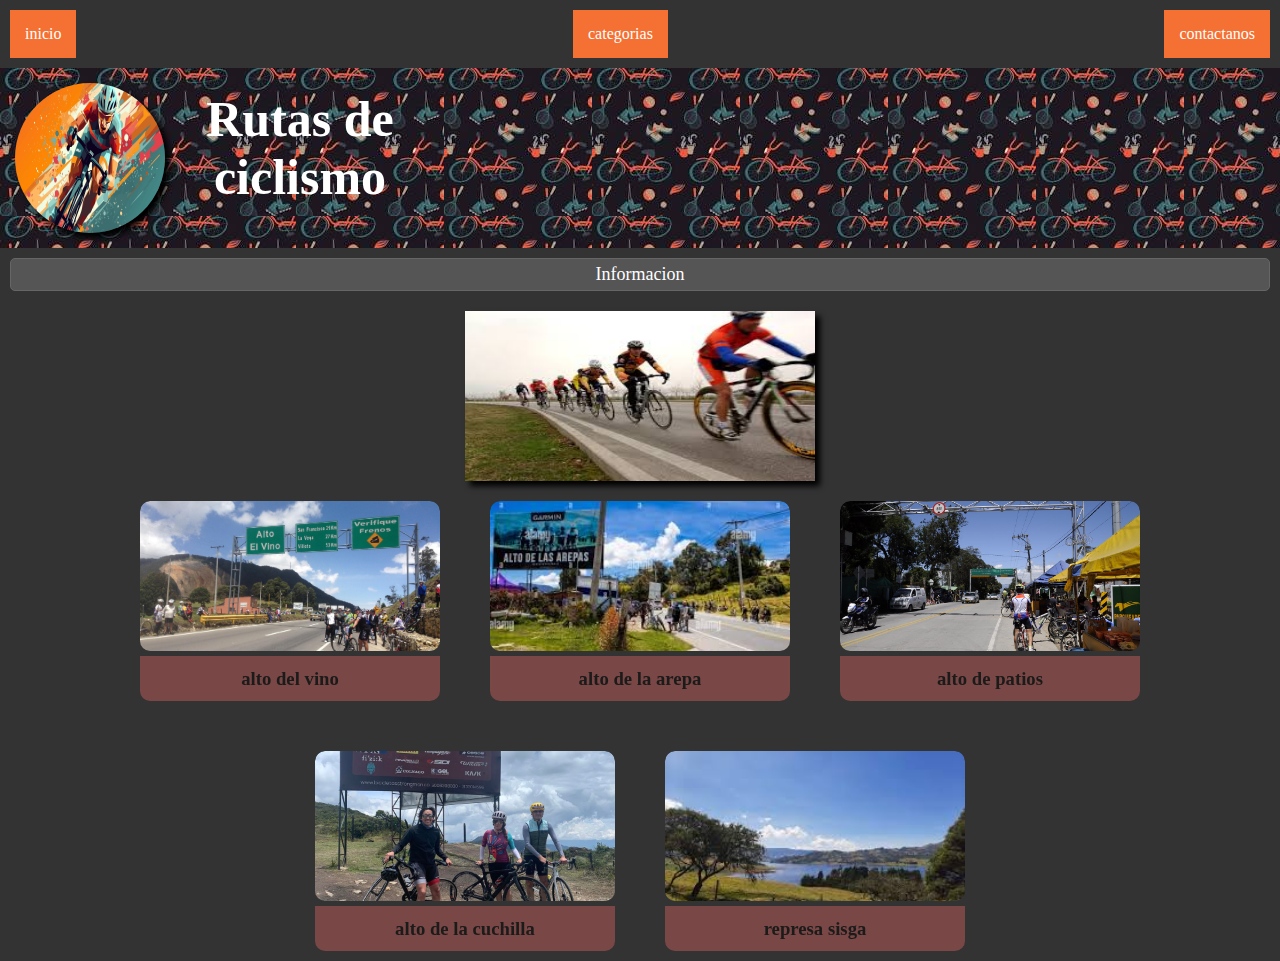
<file: paginas/index.html>
<!DOCTYPE html>
<html lang="es">

<head>
    <meta charset="UTF-8">
    <meta name="viewport" content="width=device-width, initial-scale=1.0">
    <link rel="stylesheet" href="../css/style.css">
    <title>pagina principal</title>
    <script src="../JS/jquery.js"></script>
    <script>
        $(document).ready(function(){
            var evento=document.getElementById("a")
            evento.addEventListener("mouseover",cambiaE)
            var imagen=document.querySelectorAll("img")
            for(var p=0;p<imagen.length;p++){
                imagen[p].addEventListener("mouseover",cambiaI)
                imagen[p].addEventListener("mouseout",cambiaR)
            }
            document.getElementById("boton")
            .addEventListener("click",Esconder)
        })
        $(document).ready(function(){
        $("#flip").mouseover(function(){
       $("#panel").slideDown(2500);
   });
       $("#stop").click(function(){
        $("#panel").stop();
   });
 });
        
        function cambiaI(e){
            if(e.target==img1){
                 $("#img1").attr("src","../img/1.jpg")
                }
        }
        function cambiaR(e){
            if(e.target==img1){
                 $("#img1").attr("src","../img/ciclismo.webp")
                }
        }
        function cambiaE() {
            $(".nombre").toggleClass("nombre2")
        }
        function cambiaA() {
            $(".nombre").removeClass("nombre2")
        }
        
        
    </script>

</head>

<body>

    <nav class="navbar">
        <ul class="etiquetas">
            <li class="niveles"><a href="index.html">inicio</a> </li>
            <li class="niveles"><a href="categorias.html">categorias</a> </li>
            <li class="niveles"><a href="contactanos.html">contactanos</a> </li>
        </ul>
    </nav>
    <header>


        <img class="logo" id="img1" src="../img/ciclismo.webp" alt="bici">
        <h1 class="nombre" id="a">Rutas de ciclismo</h1>
    </header>

    <main>

         <div style="padding: 10px;" >
            <div id="flip">Informacion </div>
            <div id="panel">
                <p class="texto" style="text-align: center;">
                    <h1>Mi pagina</h1>
                    Documento creado para ciclistas de bogota donde podran ver varias de las rutas de ciclismo para
                    que puedas escoger cual quieres recorrer, donde veras varias reseñas y experiencias de la ruta que
                    escojas, aparte de poder ver las rutas y el recorrido desde la ciudad de bogota
                    </p>
            </div>
        </div>
        
        <div style="padding: 10px;" >
        <img  id="bicit" src="../img/ciclismo.jpeg" alt="">
        </div>

        <div class="cards_container">
            <!--ficha alto del vino-->
            <div class="card">
                <div class="face front">
                    <img class="imagen" src="../img/alto al vino.jpg " alt="">
                    <h3>alto del vino</h3>
                </div>
                <div class="face back">
                    <h3>conoce mi ruta</h3>
                    <p>conoceras las rutas junto con su recorrido su altitud y su dificultad de cada ruta  </p>
                    <div class="link">
                        <a href="categorias.html#alto_del_vino">mira el contenido </a>
                    </div>
                </div>
            </div>


            <div class="card">
                <div class="face front">
                    <img class="imagen" src="../img/alto de la arepa.jpg" alt="">
                    <h3>alto de la arepa </h3>
                </div>
                <div class="face back">
                    <h3>conoce mi ruta</h3>
                    <p>conoceras las rutas junto con su recorrido su altitud y su dificultad de cada ruta  </p>
                    <div class="link">
                        <a href="categorias.html#alto_de_arepa">mira el contenido </a>
                    </div>
                </div>
            </div>

            <div class="card">
                <div class="face front">
                    <img class="imagen" src="../img/altodepatios.jpg" alt="">
                    <h3>alto de patios</h3>
                </div>
                <div class="face back">
                    <h3>conoce mi ruta</h3>
                    <p>conoceras las rutas junto con su recorrido su altitud y su dificultad de cada ruta  </p>
                    <div class="link">
                        <a href="categorias.html#alto_de_patios">mira el contenido </a>
                    </div>
                </div>
            </div>


            <div class="card">
                <div class="face front">
                    <img class="imagen" src="../img/la cuchilla.jpg" alt="">
                    <h3>alto de la cuchilla</h3>
                </div>
                <div class="face back">
                    <h3>conoce mi ruta</h3>
                    <p>conoceras las rutas junto con su recorrido su altitud y su dificultad de cada ruta  </p>
                    <div class="link">
                        <a href="categorias.html#la_cuchilla">mira el contenido</a>
                    </div>
                </div>
            </div>

            <div class="card">
                <div class="face front">
                    <img class="imagen" src="../img/represa de sisga.jpg" alt="">
                    <h3>represa sisga</h3>
                </div>
                <div class="face back">
                    <h3>conoce mi ruta</h3>
                    <p>conoceras las rutas junto con su recorrido su altitud y su dificultad de cada ruta  </p>
                    <div class="link">
                        <a href="categorias.html#represa_sisga">mira el contenido</a>
                    </div>
                </div>
            </div>
        </div>
    </main>


</body>

</html>
</file>
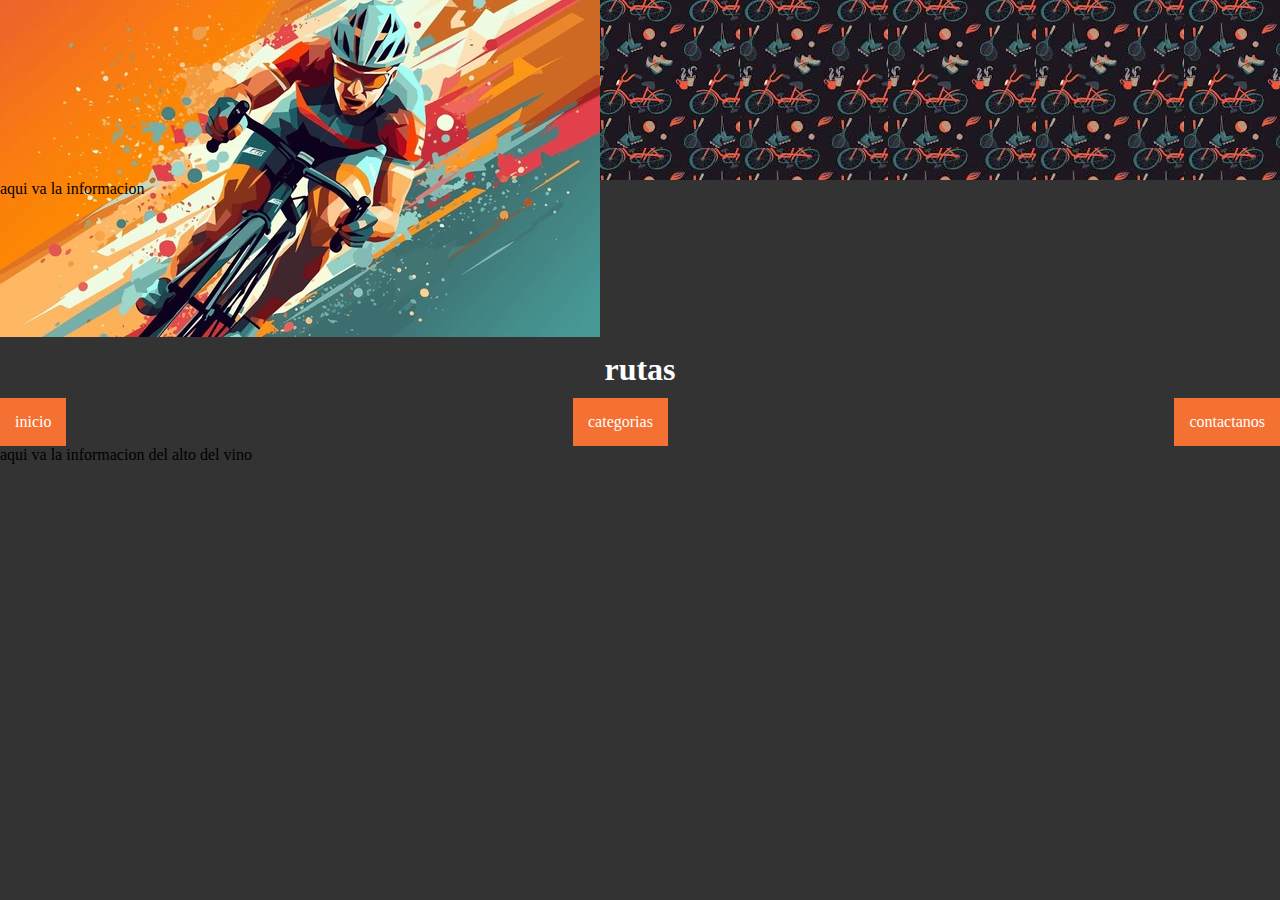
<file: pagina_categorias/alto_del_vino.html>
<!DOCTYPE html>
<html lang="es">
<head>
    <meta charset="UTF-8">
    <meta name="viewport" content="width=device-width, initial-scale=1.0">
    <link rel="stylesheet" href="../css/style.css">
    <title>pagina rutas de ciclismo </title>
</head>
<body>
    <header>
        <img id="logo" src="../img/ciclismo.webp" alt="bici">
        <h1 id="nombre">rutas</h1>
        <nav>
            <ul class="etiquetas"> 
                <li class="niveles"><a href="index.html">inicio</a> </li>
                <li class="niveles"><a href="categorias.html">categorias</a> </li>
                <li class="niveles"><a href="contactanos.html">contactanos</a> </li>
            </ul>
        </nav>
        <p> aqui va la informacion del alto del vino </p>
    </header>
   <p> aqui va la informacion</p>
    </body>
</file>
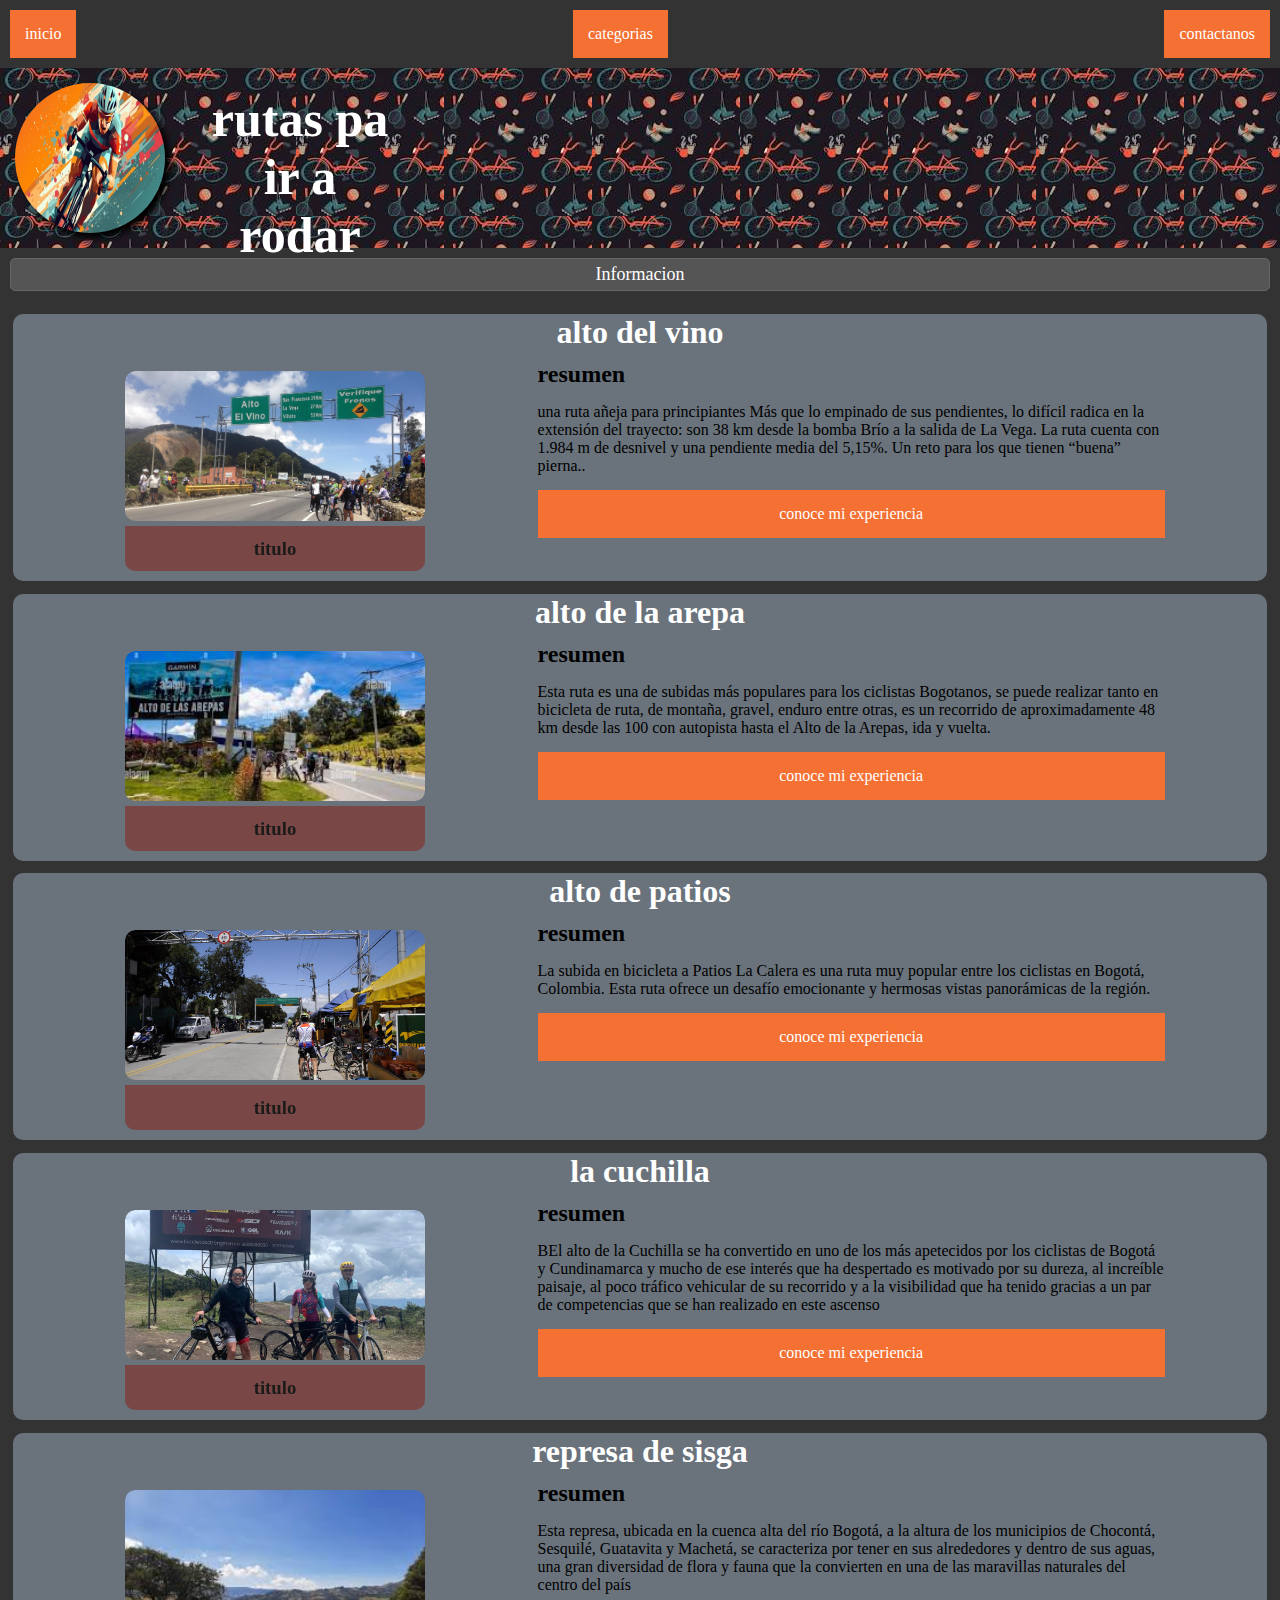
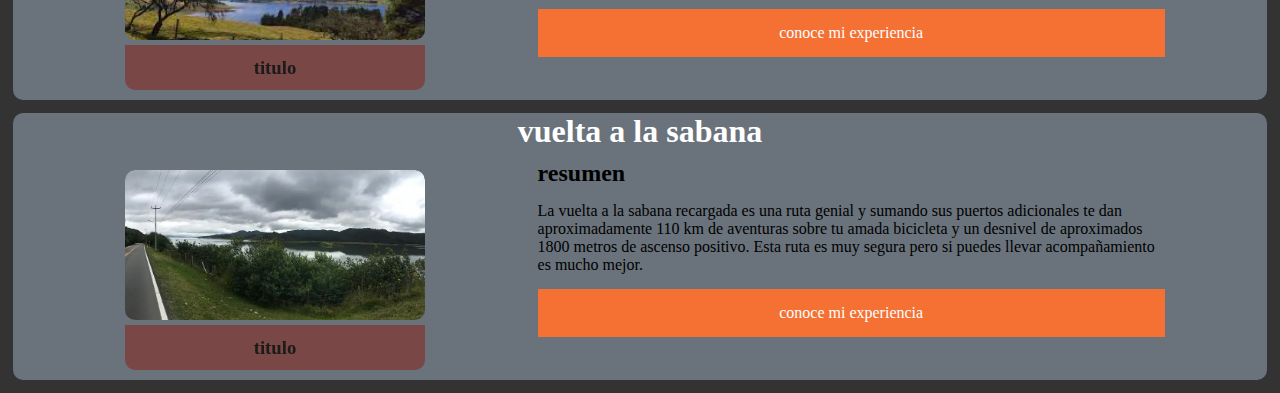
<file: paginas/categorias.html>
<!DOCTYPE html>
<html lang="es">

<head>
    <meta charset="UTF-8">
    <meta name="viewport" content="width=device-width, initial-scale=1.0">
    <link rel="stylesheet" href="../css/style.css">
    <title>pagina principal</title>
    <script src="../JS/jquery.js"></script>
    <script>
        $(document).ready(function(){
            var evento=document.getElementById("a")
            evento.addEventListener("mouseover",cambiaE)
            var imagen=document.querySelectorAll("img")
            for(var p=0;p<imagen.length;p++){
                imagen[p].addEventListener("mouseover",cambiaI)
                imagen[p].addEventListener("mouseout",cambiaR)
            }
            document.getElementById("boton")
            .addEventListener("click",Esconder)
        })
        $(document).ready(function(){
        $("#flip").mouseover(function(){
       $("#panel").slideDown(2000);
   });
       $("#stop").click(function(){
        $("#panel").stop();
   });
 });
        function cambiaI(e){
            if(e.target==img1){
                 $("#img1").attr("src","../img/1.jpg")
                }
        }
        function cambiaR(e){
            if(e.target==img1){
                 $("#img1").attr("src","../img/ciclismo.webp")
                }
        }
        function cambiaE() {
            $(".nombre").toggleClass("nombre2")
        }
        function cambiaA() {
            $(".nombre").removeClass("nombre2")
        }
       
        
    </script>
</head>

<body>

 
  
    <!--encabezado-->
    <nav class="navbar">
        <ul class="etiquetas">
            <li class="niveles"><a href="index.html">inicio</a> </li>
            <li class="niveles"><a href="categorias.html">categorias</a> </li>
            <li class="niveles"><a href="contactanos.html">contactanos</a> </li>
        </ul>
    </nav>
    <header>
        <img class="logo" id="img1" src="../img/ciclismo.webp" alt="bici">
        <h1 class="nombre" id="a">rutas pa ir a rodar</h1>
    </header>
    <div style="padding: 10px;" >
    <div id="flip">Informacion </div>
            <div id="panel">Rutas Para Ir a Rodar
                <p style="text-align: center;">
                    Aca podras encontrar las diferentes rutas para ir a rodar en los alrededores  de la ciudad de bogota para pasar una buena 
                    tarde llena de deporte y con buena compañia
                    </p>
            </div>
        </div>
    <main>
        <article class="segmento">
            <h1 id="alto_del_vino">alto del vino </h1>
            <div class="info_segmento">
                <!--ficha alto del vino-->
                <div class="card">
                    <div class="face front">
                        <img class="imagen" src="../img/alto al vino.jpg " alt="">
                        <h3>titulo</h3>
                    </div>
                    <div class="face back">
                        <h3>conoce mi conocimiento y mi experiencia</h3>
                        <p>dale click y veras los datos mas importantes de la ruta</p>
                        <div class="link">
                            <a href="../pagina_categorias/alto_del_vino.html">conoce mas</a>
                        </div>
                    </div>
                </div>
                <!--resumen alto del vino -->
                <div class="texto_segmento">
                    <h2 >resumen</h2>
                    <p>una ruta añeja para principiantes
                        Más que lo empinado de sus pendientes, lo difícil radica en la extensión del trayecto:
                        son
                        38 km desde la bomba Brío a la salida de La Vega. La ruta cuenta con 1.984 m de desnivel
                        y
                        una pendiente media del 5,15%. Un reto para los que tienen “buena” pierna..
                    </p>
                    <a href="../pagina_experiencia/alto_vino.html">conoce mi experiencia</a>
                </div>
            </div>
        </article>


        <article class="segmento">
            <h1 id="alto_de_arepa">alto de la arepa</h1>
            <div class="info_segmento">
                <!--ficha alto de la arepa-->
                <div class="card">
                    <div class="face front">
                        <img class="imagen" src="../img/alto de la arepa.jpg" alt="">
                        <h3>titulo</h3>
                    </div>
                    <div class="face back">
                        <h3>conoce mi conocimiento y mi experiencia</h3>
                        <p>dale click y veras los datos mas importantes de la ruta</p>
                        <div class="link">
                            <a href="../pagina_categorias/alto_de_arepa.html">conoce mi experiencia</a>
                        </div>
                    </div>
                </div>
                <!--resumen alto de la arepa-->
                <div class="texto_segmento">

                    <h2>resumen</h2>
                    <p>Esta ruta es una de subidas más populares para los ciclistas Bogotanos, se puede realizar
                        tanto en bicicleta de ruta, de montaña, gravel, enduro entre otras, es un recorrido de
                        aproximadamente 48 km desde las 100 con autopista hasta el Alto de la Arepas, ida y
                        vuelta.
                    </p>
                    <a href="../pagina_experiencia/alto_arepa.html">conoce mi experiencia</a>
                </div>
            </div>

        </article>






        <article class="segmento ">
            <h1 id="alto_de_patios">alto de patios </h1>
            <div class="info_segmento">
                <!--ficha alto de patios-->
                <div class="card">
                    <div class="face front">
                        <img class="imagen" src="../img/altodepatios.jpg" alt="">
                        <h3>titulo</h3>
                    </div>
                    <div class="face back">
                        <h3>conoce mi conocimiento y mi experiencia</h3>
                        <p>dale click y veras los datos mas importantes de la ruta</p>
                        <div class="link">
                            <a href="../pagina_categorias/alto_de_patios.html">conoce mas</a>
                        </div>
                    </div>
                </div>
                <!--resumen alto de patios-->
                <div class="texto_segmento">

                    <h2>resumen </h2>
                    <p>La subida en bicicleta a Patios La Calera es una ruta muy popular entre los ciclistas en
                        Bogotá, Colombia. Esta ruta ofrece un desafío emocionante y hermosas vistas panorámicas de
                        la región. </p>
    
                    <a href="../pagina_experiencia/alto_patios.html">conoce mi experiencia</a>
                </div>
                </div>
        </article>



        <article class="segmento">
            <h1 id="la_cuchilla">la cuchilla</h1>
            <div class="info_segmento">
                <!--ficha la cuchilla-->
                <div class="card">
                    <div class="face front">
                        <img class="imagen" src="../img/la cuchilla.jpg" alt="">
                        <h3>titulo</h3>
                    </div>
                    <div class="face back">
                        <h3>conoce mi conocimiento y mi experiencia</h3>
                        <p>dale click y veras los datos mas importantes de la ruta</p>
                        <div class="link">
                            <a href="../pagina_categorias/la_cuchilla.html">conoce mi experiencia</a>
                        </div>
                    </div>
                </div>

                <!--resumen la cuchilla-->
                <div class="texto_segmento">

                    <h2>resumen</h2>
                    <p>BEl alto de la Cuchilla se ha convertido en uno de los más apetecidos por los ciclistas de
                        Bogotá y Cundinamarca y mucho de ese interés que ha despertado es motivado por su dureza, al
                        increíble paisaje, al poco tráfico vehicular de su recorrido y a la visibilidad que ha
                        tenido gracias a un par de competencias que se han realizado en este ascenso</p>
                    <a href="../pagina_experiencia/la_cuchi.html">conoce mi experiencia </a>
                </div>
                </div>
        </article>



        <article class="segmento" >
            <h1 id="represa_sisga">represa de sisga</h1>
            <div class="info_segmento">
                <!--ficha represa de sisga-->
                <div class="card">
                    <div class="face front">
                        <img class="imagen" src="../img/represa de sisga.jpg" alt="">
                        <h3>titulo</h3>
                    </div>
                    <div class="face back">
                        <h3>conoce mi conocimiento y mi experiencia</h3>
                        <p>dale click y veras los datos mas importantes de la ruta</p>
                        <div class="link">
                            <a href="../pagina_categorias/represa_sisga.html">conoce mas </a>
                        </div>
                    </div>
                </div>
                <!--resumen represa de sisga-->
                <div class="texto_segmento">

                    <h2>resumen</h2>
                    <p>Esta represa, ubicada en la cuenca alta del río Bogotá, a la altura de los municipios de
                        Chocontá, Sesquilé, Guatavita y Machetá, se caracteriza por tener en sus alrededores y
                        dentro de sus aguas, una gran diversidad de flora y fauna que la convierten en una de las
                        maravillas naturales del centro del país</p>
                    <a href="../pagina_experiencia/represa_sis.html">conoce mi experiencia </a>
                </div>
                </div>
        </article>



        <article class="segmento">
            <h1>vuelta a la sabana</h1>
            <div class="info_segmento">
                <!--ficha alto del vino-->
                <div class="card">
                    <div class="face front">
                        <img class="imagen" src="../img/vuelta a la sabana.webp" alt="">
                        <h3>titulo</h3>
                    </div>
                    <div class="face back">
                        <h3>conoce mi conocimiento y mi experiencia</h3>
                        <p>dale click y veras los datos mas importantes de la ruta</p>
                        <div class="link">
                            <a href="#"></a>
                        </div>
                    </div>
                </div>
<!--resumen vuelta a la sabana-->
<div class="texto_segmento">

    <h2>resumen</h2>
    <p>La vuelta a la sabana recargada es una ruta genial y sumando sus puertos adicionales te dan
        aproximadamente 110 km de aventuras sobre tu amada bicicleta y un desnivel de aproximados
        1800 metros de ascenso positivo. Esta ruta es muy segura pero si puedes llevar
        acompañamiento es mucho mejor.</p>
    <a href="../pagina_experiencia/vuelta_sabana.html">conoce mi experiencia </a>
</div>
</div>
        </article>








    </main>


</body>

</html>
</file>
<file: css/style.css>
* {
  margin: 0;
  padding: 0;
  text-decoration: none;
  box-sizing: border-box;

}

body{
  background-color: #333;
 
 }
header {
  width: 100%;
  height: 180px;
  background-image: url(../img/texturas.jpg);
  
}

.logo {
  width: 150px;
  height: 150px;
  margin: 15px;
  border-radius: 50%;
  box-shadow: 5px 5px 6px black;

}

.logo:hover {
  width: 150px;
}

.nombre {
  position: absolute;
  width: 200px;
  height: 200px;
  top: 80px;
  left: 200px;
  font-size: 50px;
  color: rgb(255, 255, 255); 
  
  


}
.nombre2 {
  position: absolute;
  width: 300px;
  height: 250px;
  top: 80px;
  left: 200px;
  font-size: 50px;
  color: rgb(255, 255, 255);  
  
  


}

/**/
.niveles {
  display: inline;
}

#bicit {
  height: 170px;
  box-shadow: 5px 5px 6px black;

}

h1 {
  color: rgb(255, 255, 255);
  margin: 10px 0;
  text-align: center;
}



#bicit {
  display: flex;
  text-align: center;
  align-items: center;
  width: 350px;
  margin: auto;
}

#bicit:hover {
  width:450px;
}
#panel, #flip {
  padding: 5px 3px;
  font-size: 18px;
  text-align: center;
  background-color: #555;
  color: white;
  border: solid 1px #666;
  border-radius: 5px;

}

#panel {
  padding: 50px;
  display: none;
}


a:link,
a:visited {
  background-color: hwb(19 20% 4%);
  color: white;
  padding: 15px 15px;
  text-align: center;
  text-decoration: none;
  display: inline-block;
}

a:hover,
a:active {
  background-color: red;
}

footer {
  background-color: rgb(0, 255, 200);
  height: 50px;
  background-color: black;

}

input {
  background-color: aliceblue;
}

/* inicio encabezado*/
.navbar {
  
  position: sticky;
  top: 0;
  left: 0;
  width: 100%;
  background-color: #333;
  color: #fff;
  padding: 10px;
  box-sizing: border-box;
  z-index: 50;
}

.etiquetas {
  list-style: none;
  margin: 0;
  padding: 0;
  display: flex;
  justify-content: space-between;
}

.niveles a {
  color: #fff;
  text-decoration: none;
}
/*fin encabezado*/
/* inicio cartas*/
.card {
  position: relative;
  width: 300px;
  height: 350px;
  margin: 20px;
  display: flex;

}

.card .face {
  position: absolute;
  width: 100%;
  height: 100%;
  backface-visibility: hidden;
  border-radius: 10px;
  overflow: hidden;
  transition: .5s;

}

.card .front {
  transform: perspective(600px) rotateY(0deg);
  box-shadow: o 5px 10px rgb(255, 255, 255);

}

.card .front .img {
  position: absolute;
  width: 100%;
  height: 100%;
  object-fit: cover;

}

.card .front h3 {
  position: absolute;
  bottom: 0;
  width: 100%;
  height: 45px;
  line-height: 45px;
  color: rgb(27, 27, 26);
  background: #7a4747;
  text-align: center;
}

.card .back {
  transform: perspective(600px) rotateY(180deg);
  background: #333;
  padding: 15px;
  color: thistle;
  display: flex;
  flex-direction: column;
  justify-content: space-between;
  text-align: center;
  box-shadow: 0 5px 10px black;
}

.card .back .link {
  border-top: solid 1px wheat;
  height: 50px;
  line-height: 50px;
}

.card .back .link a {
  color: rgb(121, 69, 69);

}

.card .back h3 {
  font-size: 30px;
  margin-top: 20px;
  letter-spacing: 2px;

}

.card:hover .front {
  transform: perspective(600px) rotatey(180deg);

}

.card:hover .back {
  transform: perspective(600px) rotatey(360deg);

}

/* fin cartas*/

/*inicio acomodo de imagen*/
.card {
  width: 300px;
  height: 200px;
}

.imagen {
  width: 100%;
  height: 150px;
  object-fit: cover;
  border-radius: 10px;
  
}

/*fin acomodo de imagen*/
.card-container {
  display: flex;
  flex-direction: column;
  align-items: center;
}

.row {
  display: flex;
  justify-content: space-between;
  margin-bottom: 20px; 
}

.card {
  margin: 10px; 
}
/*segmentos*/
.segmento{
  height: 20%;
  background-color: #6A737C;
  margin: 1% 1%; 
  border-radius: 10px;
 
}

.info_segmento{
  display: flex;
  justify-content: space-evenly;
  flex-wrap: wrap;

}

.texto_segmento{
  width: 50%;
  min-width: 250px;
  display: flex;
  flex-direction: column;
  gap: 15px;
}

.cards_container{
  display: flex;
  flex-wrap: wrap;
  gap: 30px;
  justify-content: center;
}



form {
  max-width: 600px;
  margin: 40px auto;
  padding: 20px;
  background-color: #f9f9f9;
  border: 1px solid #ccc;
  box-shadow: 0 0 10px rgba(0, 0, 0, 0.1);
}

label {
  display: block;
  margin-bottom: 10px;
}

input[type="text"], select {
  width: 100%;
  padding: 10px;
  margin-bottom: 20px;
  border: 1px solid #ccc;
}

input[type="checkbox"] {
  margin-right: 10px;
}

input[type="radio"] {
  margin-right: 10px;
}

iframe {
  width: 100%;
  height: 450px;
  border: 0;
  margin-bottom: 20px;
}

input[type="submit"] {
  background-color: #4CAF50;
  color: #fff;
  padding: 10px 20px;
  border: none;
  border-radius: 5px;
  cursor: pointer;
}
.ima{
  justify-content: center;
  align-items: center;
  flex-direction: column;
  width: 100px;

}
.forma{
  display: flex;
  justify-content: center;
  align-items: center;
  flex-direction: column;
  flex-wrap: wrap;
  border: 60%;
  border-color: blueviolet;
  border-style: double;
  width: 40%;
  margin-left: 30%;
}
.texto{
  margin-top: -40px;
}
.contenido_principal{
      margin: 50px;
}
</file>
